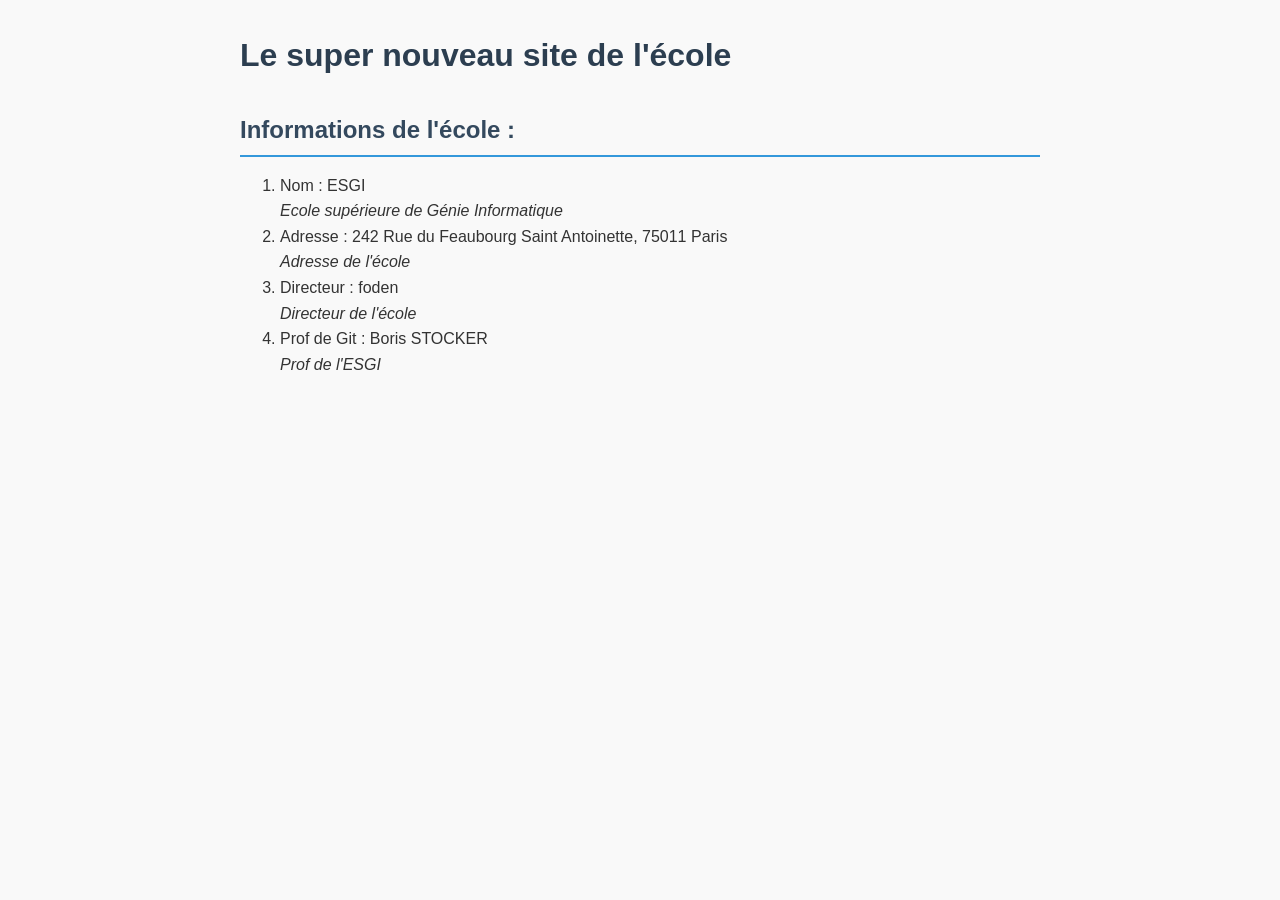
<file: index.html>
<!doctype html>
<html lang="fr">
<head>
  <meta charset="utf-8">
  <link rel="stylesheet" href="style.css">
  <title>Mon Site</title>
</head>
<body>
  <h1>Le super nouveau site de l'école</h1>
  <section>
    <h2>Informations de l'école :</h2>
    <ol>
      <li>Nom : ESGI <br><em>Ecole supérieure de Génie Informatique</em> </li>
      <li>Adresse : 242 Rue du Feaubourg Saint Antoinette, 75011 Paris<br><em>Adresse de l'école</em></li>
      <li>Directeur : foden<br><em>Directeur de l'école</em></li>
      <li>Prof de Git : Boris STOCKER<br><em>Prof de l'ESGI</em></li>
    </ol>
  </section>
</body>
</html>
</file>
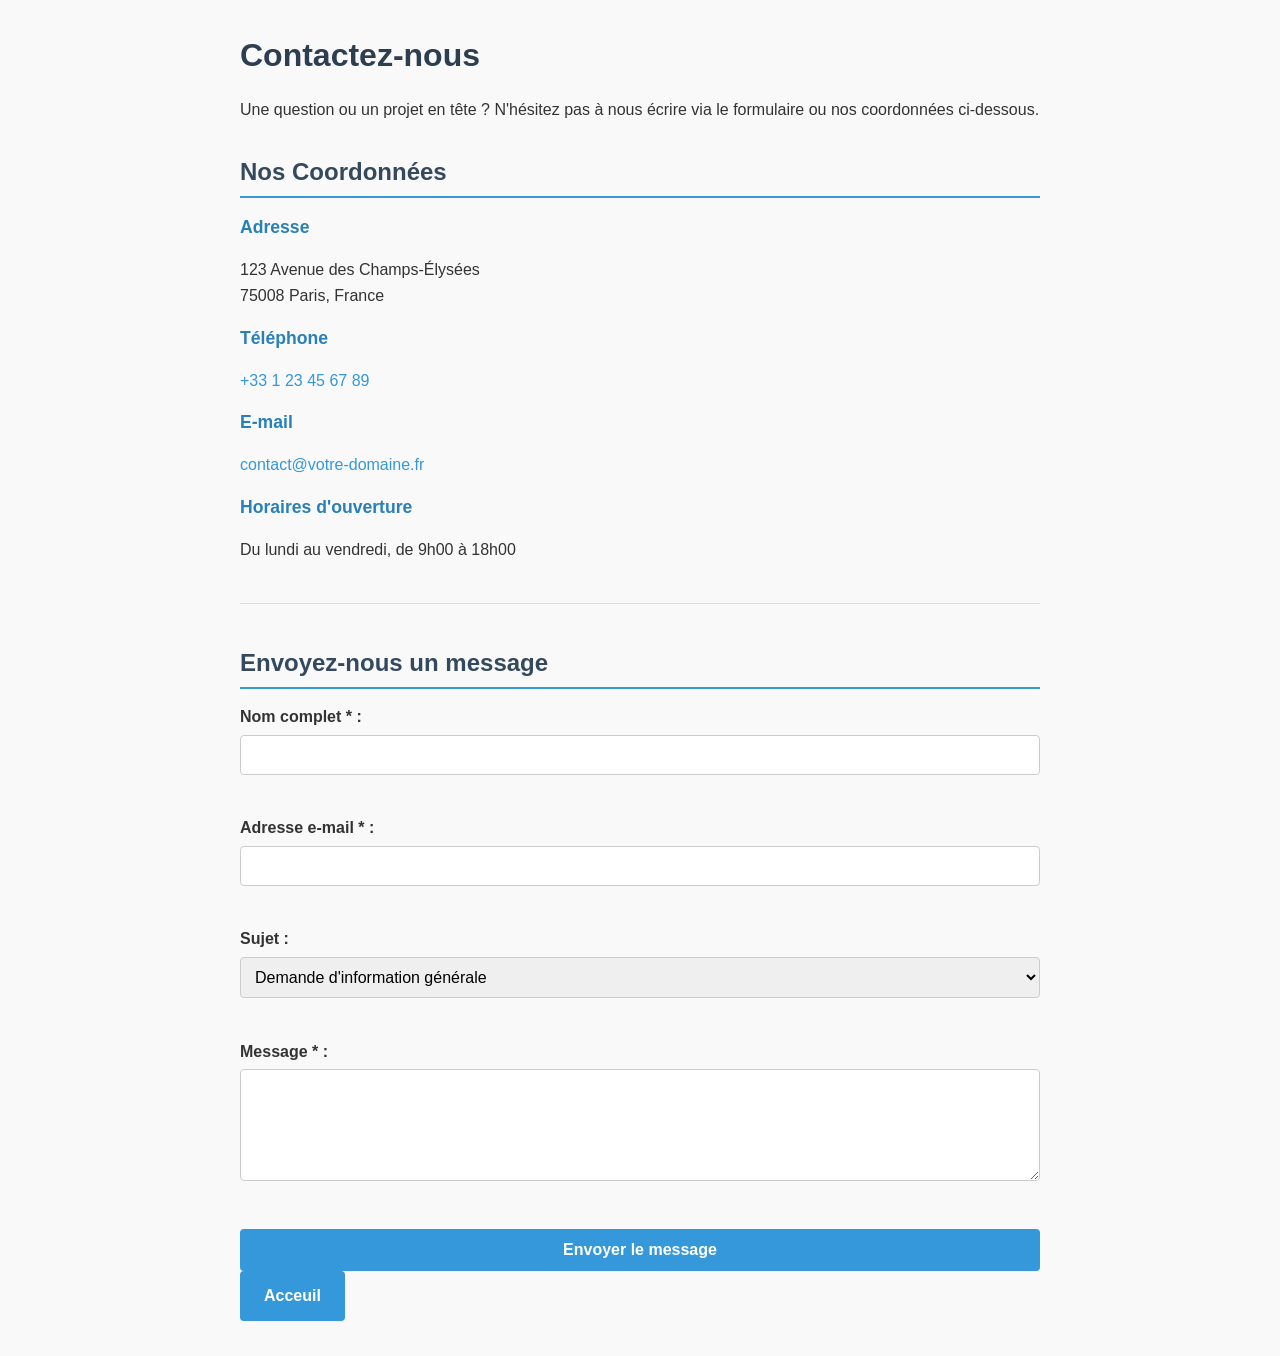
<file: contact.html>
<!DOCTYPE html>
<html lang="en">
<head>
    <meta charset="UTF-8">
    <meta name="viewport" content="width=device-width, initial-scale=1.0">
    <link rel="stylesheet" href="style.css">
    <title>Contact</title>
</head>
<body>

    <h1>Contactez-nous</h1>
    <p>Une question ou un projet en tête ? N'hésitez pas à nous écrire via le formulaire ou nos coordonnées ci-dessous.</p>

    <section>
        <h2>Nos Coordonnées</h2>
        
        <h3>Adresse</h3>
        <p>123 Avenue des Champs-Élysées<br>75008 Paris, France</p>

        <h3>Téléphone</h3>
        <p><a href="tel:+33123456789">+33 1 23 45 67 89</a></p>

        <h3>E-mail</h3>
        <p><a href="mailto:contact@votre-domaine.fr">contact@votre-domaine.fr</a></p>

        <h3>Horaires d'ouverture</h3>
        <p>Du lundi au vendredi, de 9h00 à 18h00</p>
    </section>

    <hr>


    <section>
        <h2>Envoyez-nous un message</h2>
        
        <form action="#" method="POST">
            <div>
                <label for="name">Nom complet * :</label><br>
                <input type="text" id="name" name="name" required>
            </div>
            
            <br>

            <div>
                <label for="email">Adresse e-mail * :</label><br>
                <input type="email" id="email" name="email" required>
            </div>

            <br>

            <div>
                <label for="subject">Sujet :</label><br>
                <select id="subject" name="subject">
                    <option value="general">Demande d'information générale</option>
                    <option value="quote">Demande de devis</option>
                    <option value="support">Support technique</option>
                    <option value="other">Autre</option>
                </select>
            </div>

            <br>

            <div>
                <label for="message">Message * :</label><br>
                <textarea id="message" name="message" rows="5" required></textarea>
            </div>

            <br>

            <div>
                <button type="submit">Envoyer le message</button>
                <a href="index.html" class="btn-contact">Acceuil</a>
            </div>
        </form>
    </section>
</body>
</html>
</file>
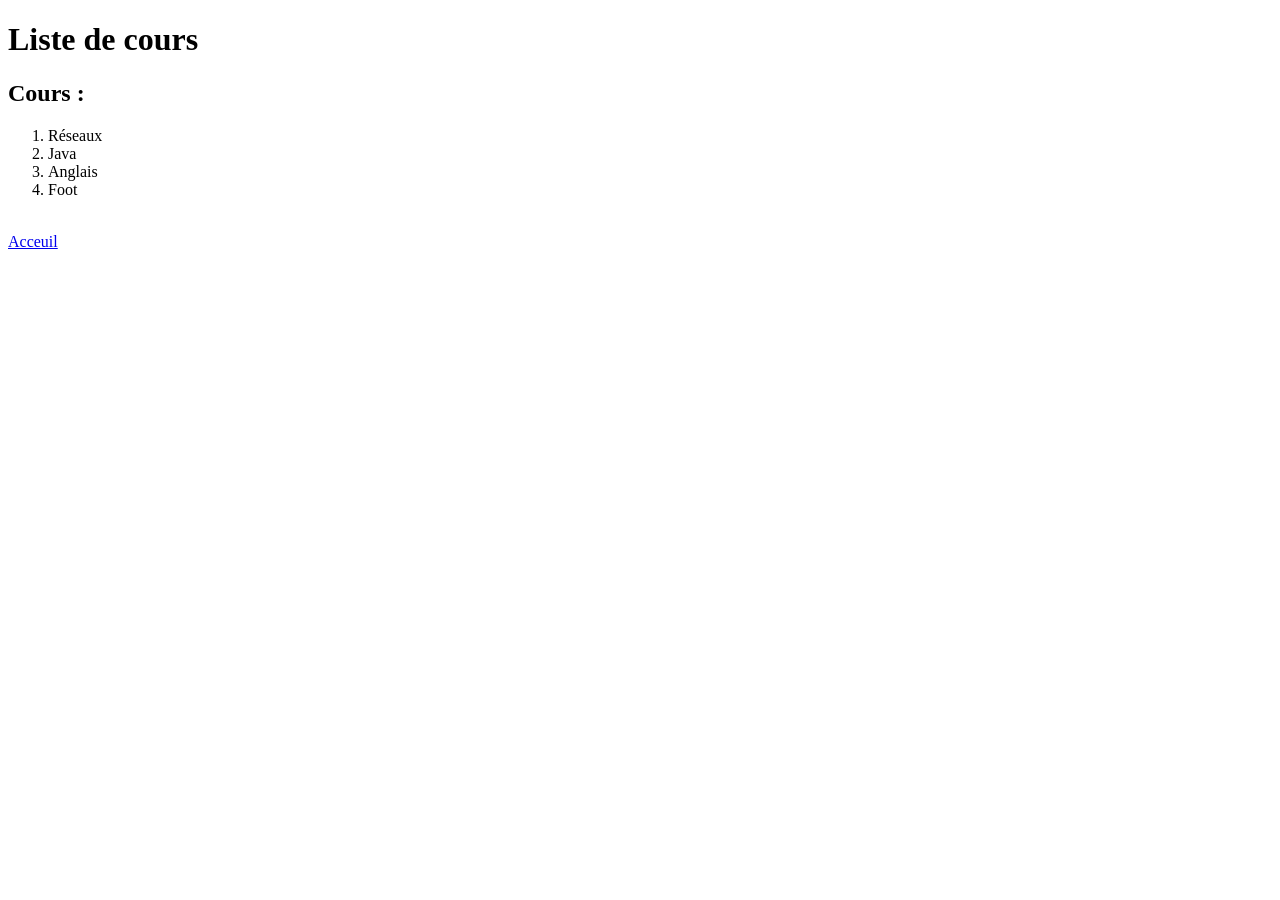
<file: cours.html>
<!DOCTYPE html>
<html lang="en">
<head>
    <meta charset="UTF-8">
    <meta name="viewport" content="width=device-width, initial-scale=1.0">
    <title>Document</title>
</head>
<body>

      <h1>Liste de cours</h1>
  <section>
    <h2>Cours :</h2>
    <ol>
      <li>Réseaux</li>
      <li>Java</li>
      <li>Anglais</li>
      <li>Foot</li>
    </ol>
  </section>

  <br>

  <a href="index.html" class="btn-contact">Acceuil</a>
    
</body>
</html>
</file>
<file: style.css>
body {
    font-family: Arial, sans-serif;
    line-height: 1.6;
    color: #333;
    max-width: 800px;
    margin: 30px auto;
    padding: 0 20px;
    background-color: #f9f9f9;
}


h1 {
    color: #2c3e50;
    font-size: 2rem;
    margin-bottom: 10px;
}

h2 {
    color: #34495e;
    font-size: 1.5rem;
    margin-top: 30px;
    margin-bottom: 15px;
    border-bottom: 2px solid #3498db;
    padding-bottom: 5px;
}

h3 {
    color: #2980b9;
    font-size: 1.1rem;
    margin-top: 15px;
    margin-bottom: 5px;
}


p {
    margin-bottom: 15px;
}

a {
    color: #3498db;
    text-decoration: none;
}

a:hover {
    text-decoration: underline;
}

hr {
    border: none;
    border-top: 1px solid #ddd;
    margin: 40px 0;
}


form div {
    margin-bottom: 15px;
}

label {
    font-weight: bold;
    display: inline-block;
    margin-bottom: 5px;
}

input[type="text"],
input[type="email"],
select,
textarea {
    width: 100%;
    padding: 10px;
    border: 1px solid #ccc;
    border-radius: 4px;
    font-size: 1rem;
    box-sizing: border-box;
}

input:focus,
select:focus,
textarea:focus {
    outline: none;
    border-color: #3498db;
    box-shadow: 0 0 5px rgba(52, 152, 219, 0.3);
}

button[type="submit"] {
    background-color: #3498db;
    color: white;
    border: none;
    padding: 12px 20px;
    font-size: 1rem;
    font-weight: bold;
    border-radius: 4px;
    cursor: pointer;
    width: 100%;
    transition: background-color 0.2s ease;
}

button[type="submit"]:hover {
    background-color: #2980b9;
}

.btn-contact {
    display: inline-block;
    background-color: #3498db;
    color: white;
    padding: 12px 24px;
    font-size: 1rem;
    font-weight: bold;
    text-decoration: none;
    border-radius: 4px;
    transition: background-color 0.2s ease;
}

.btn-contact:hover {
    background-color: #2980b9;
}
</file>
